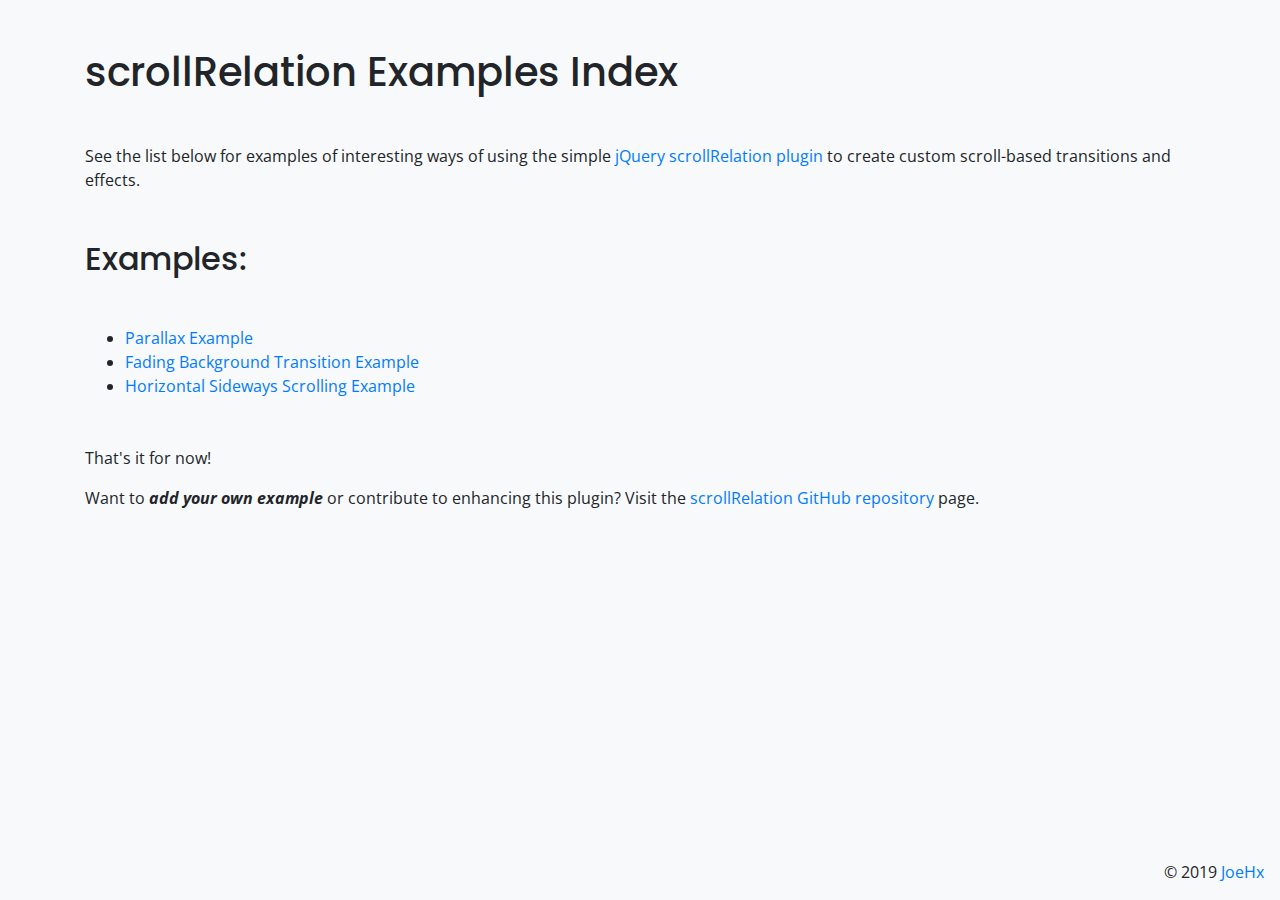
<file: index.html>
<!doctype html>
<html>
<head>
	<!-- meta -->
	<title>Examples Index | jQuery scrollRelation</title>
	<meta charset="utf-8" />
	<meta name="viewport" content="width=device-width, initial-scale=1, shrink-to-fit=no" />
	<meta name="keywords" content="jquery scrollRelation, scrollRelation example, scrollRelation demo" />
	<meta name="description" content="scrollRelation is a jQuery plugin for determining element visibility percentage and/or viewport position from a page's scroll position." />
	<!-- styling -->
	<link rel="stylesheet" href="https://stackpath.bootstrapcdn.com/bootstrap/4.3.1/css/bootstrap.min.css" integrity="sha384-ggOyR0iXCbMQv3Xipma34MD+dH/1fQ784/j6cY/iJTQUOhcWr7x9JvoRxT2MZw1T" crossorigin="anonymous">
	<style>
		@import url('https://fonts.googleapis.com/css?family=Open+Sans|Poppins:700');
		body {
			font-family: 'Open Sans', sans-serif;
		}
		h1, h2, h3 {
			font-family: 'Poppins', sans-serif;
		}
	</style>
	<!-- scripts -->
</head>
<body class="d-flex flex-column min-vh-100 bg-light">
<div class="container">
	<h1 class="py-4 my-4">scrollRelation Examples Index</h1>
	<p>See the list below for examples of interesting ways of using the simple
		<a href="https://github.com/joe-hx/jquery-scrollRelation">jQuery scrollRelation plugin</a>
		to create custom scroll-based transitions and effects.</p>
	<h2 class="py-4 my-4">Examples:</h2>
	<ul class="pb-4 mb-4">
		<li><a href="parallax/">Parallax Example</a></li>
		<li><a href="fade/">Fading Background Transition Example</a></li>
		<li><a href="horizontal-scroll/">Horizontal Sideways Scrolling Example</a></li>
	</ul>
	<p>That's it for now!</p>
	<p>Want to <b><i>add your own example</i></b> or contribute to enhancing this plugin?
		Visit the <a href="https://github.com/joe-hx/jquery-scrollRelation">scrollRelation GitHub repository</a> page.
	</p>
</div>
<footer class="mt-auto p-3 text-right">
	&copy; 2019 <a href="https://github.com/joe-hx">JoeHx</a>
</footer>
</body>
</html>
</file>
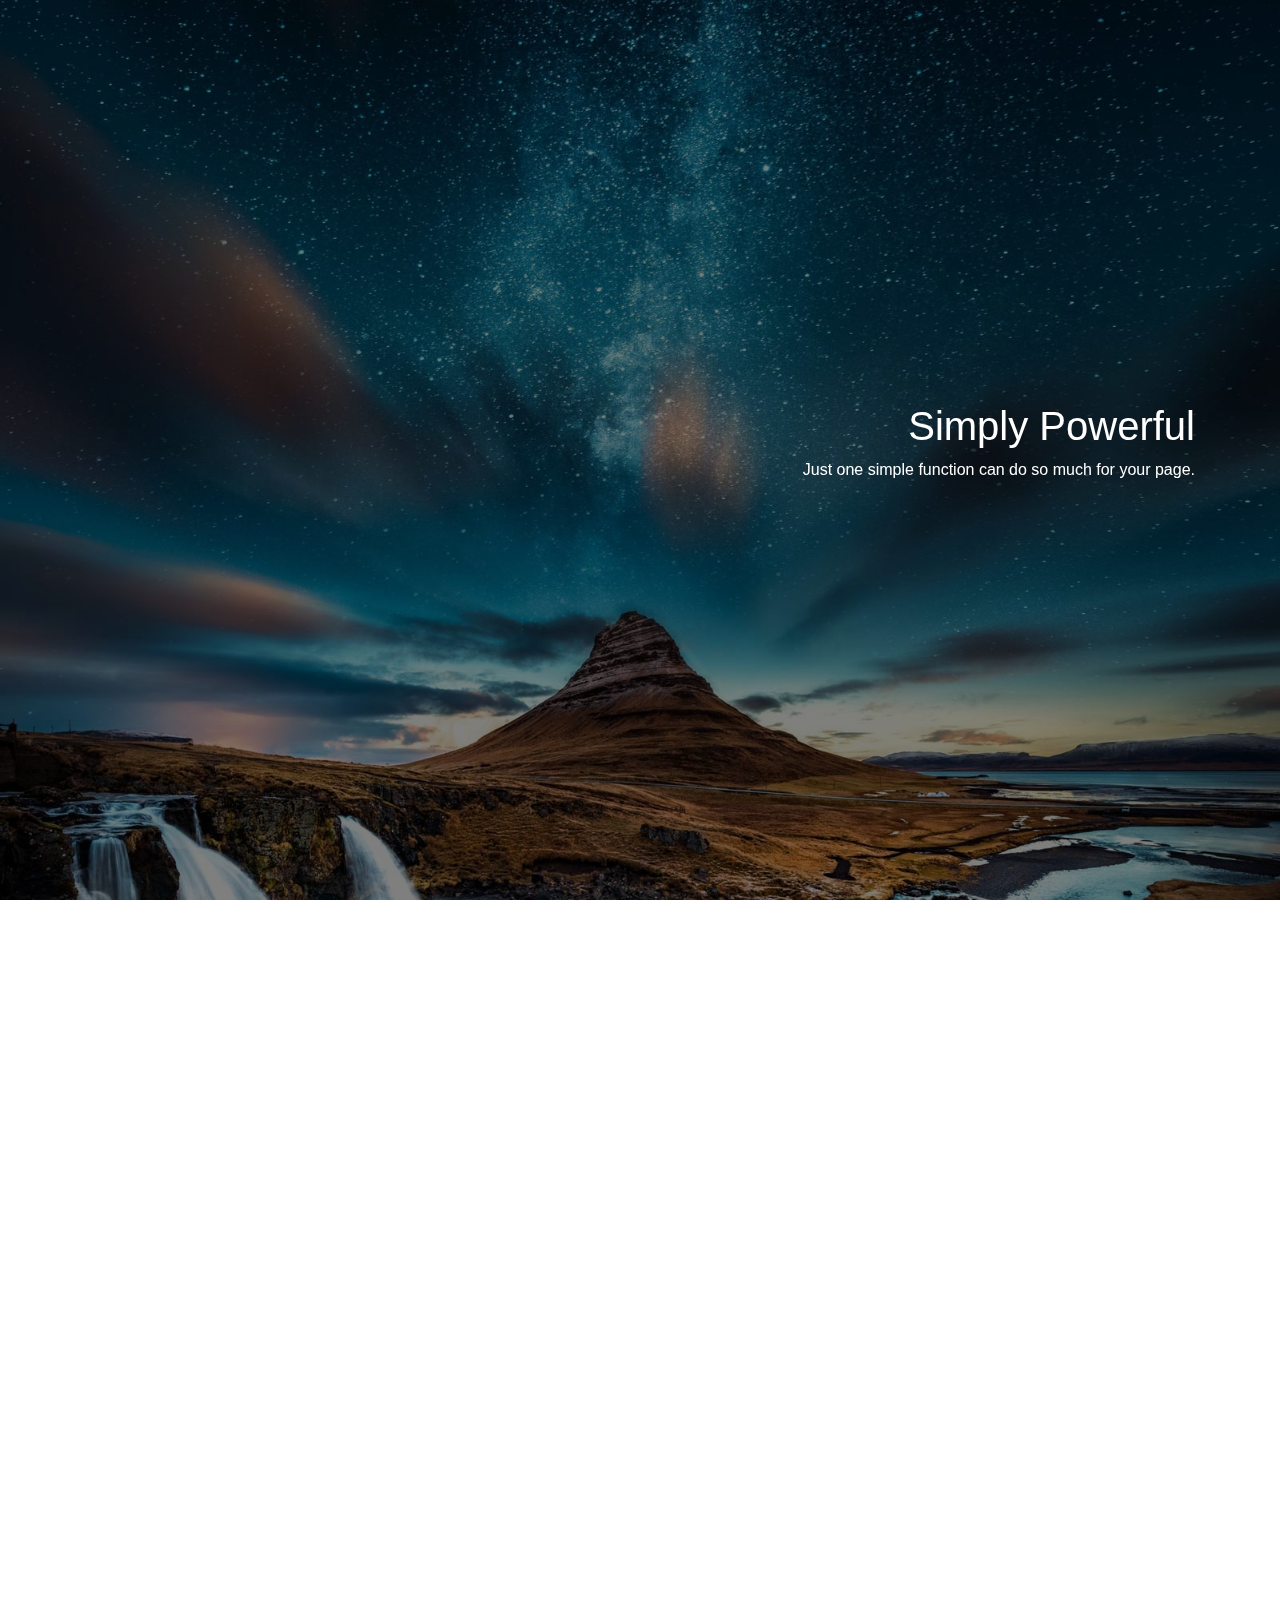
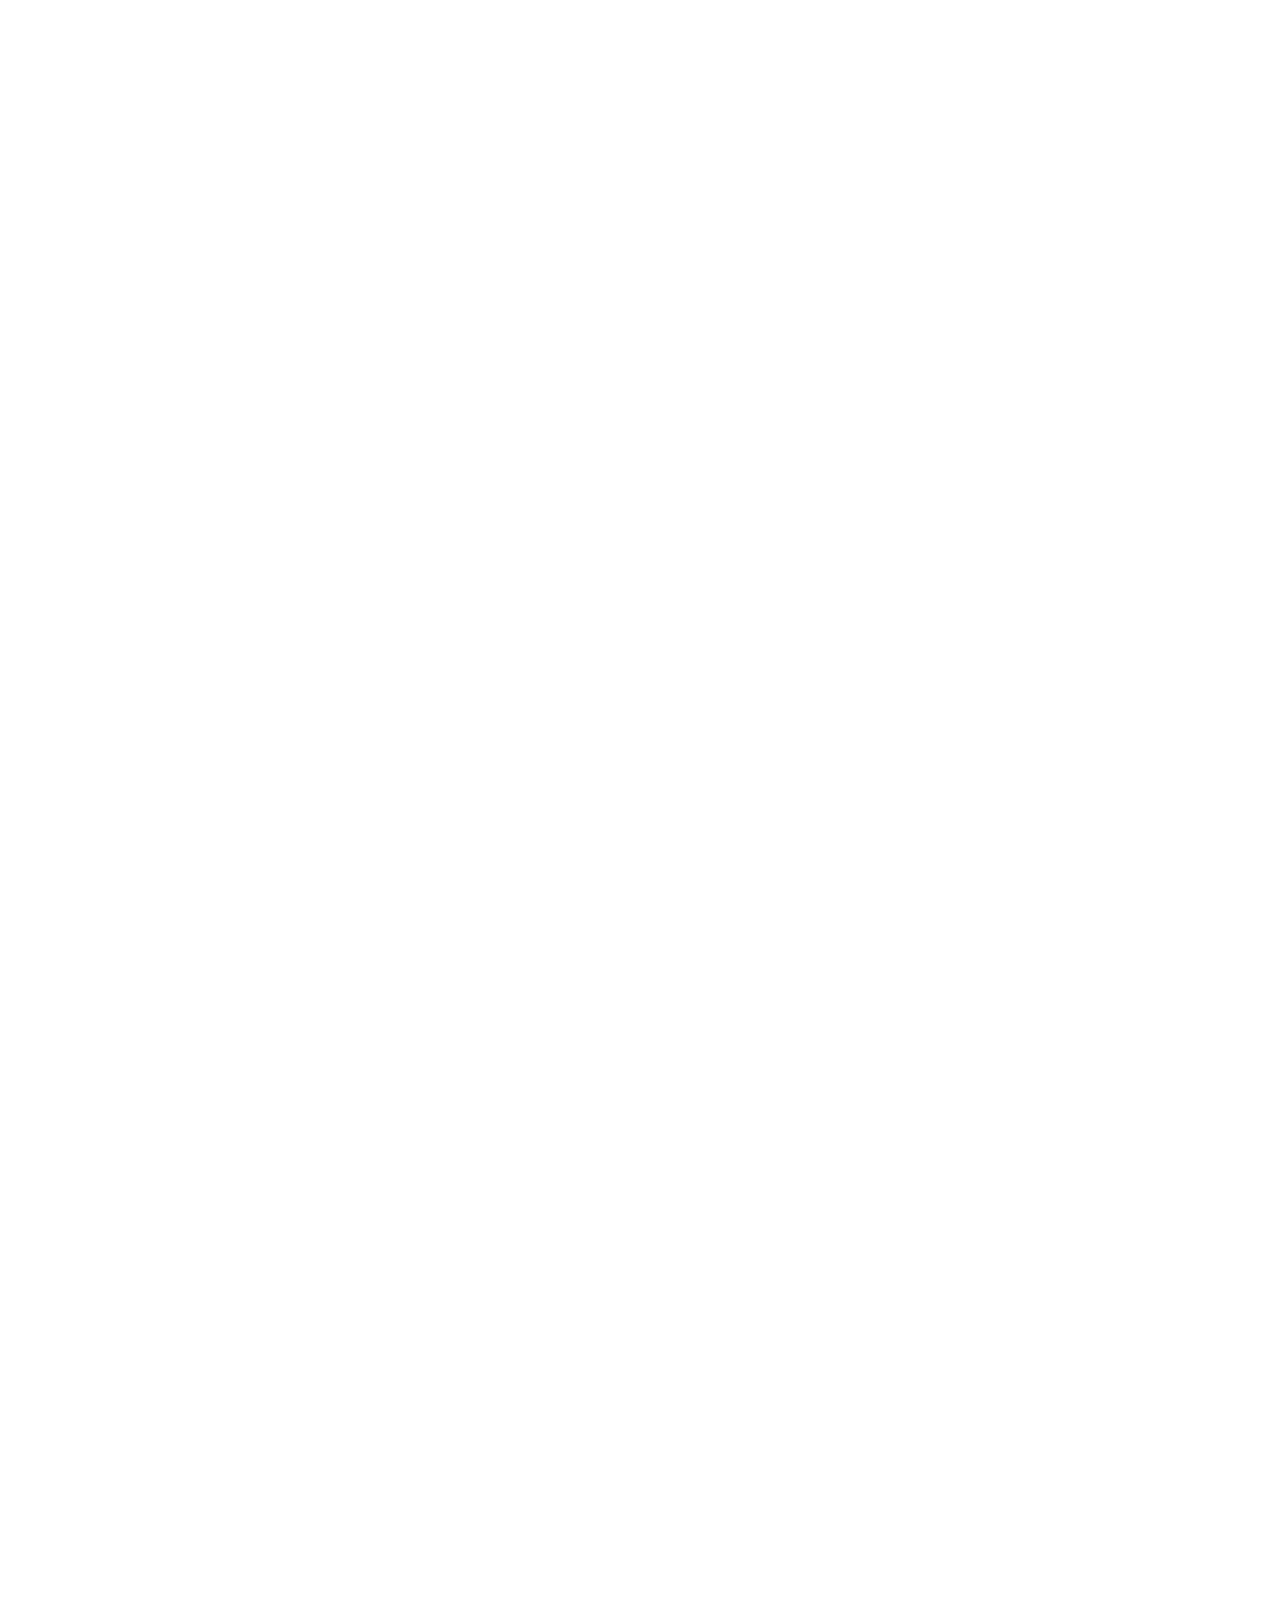
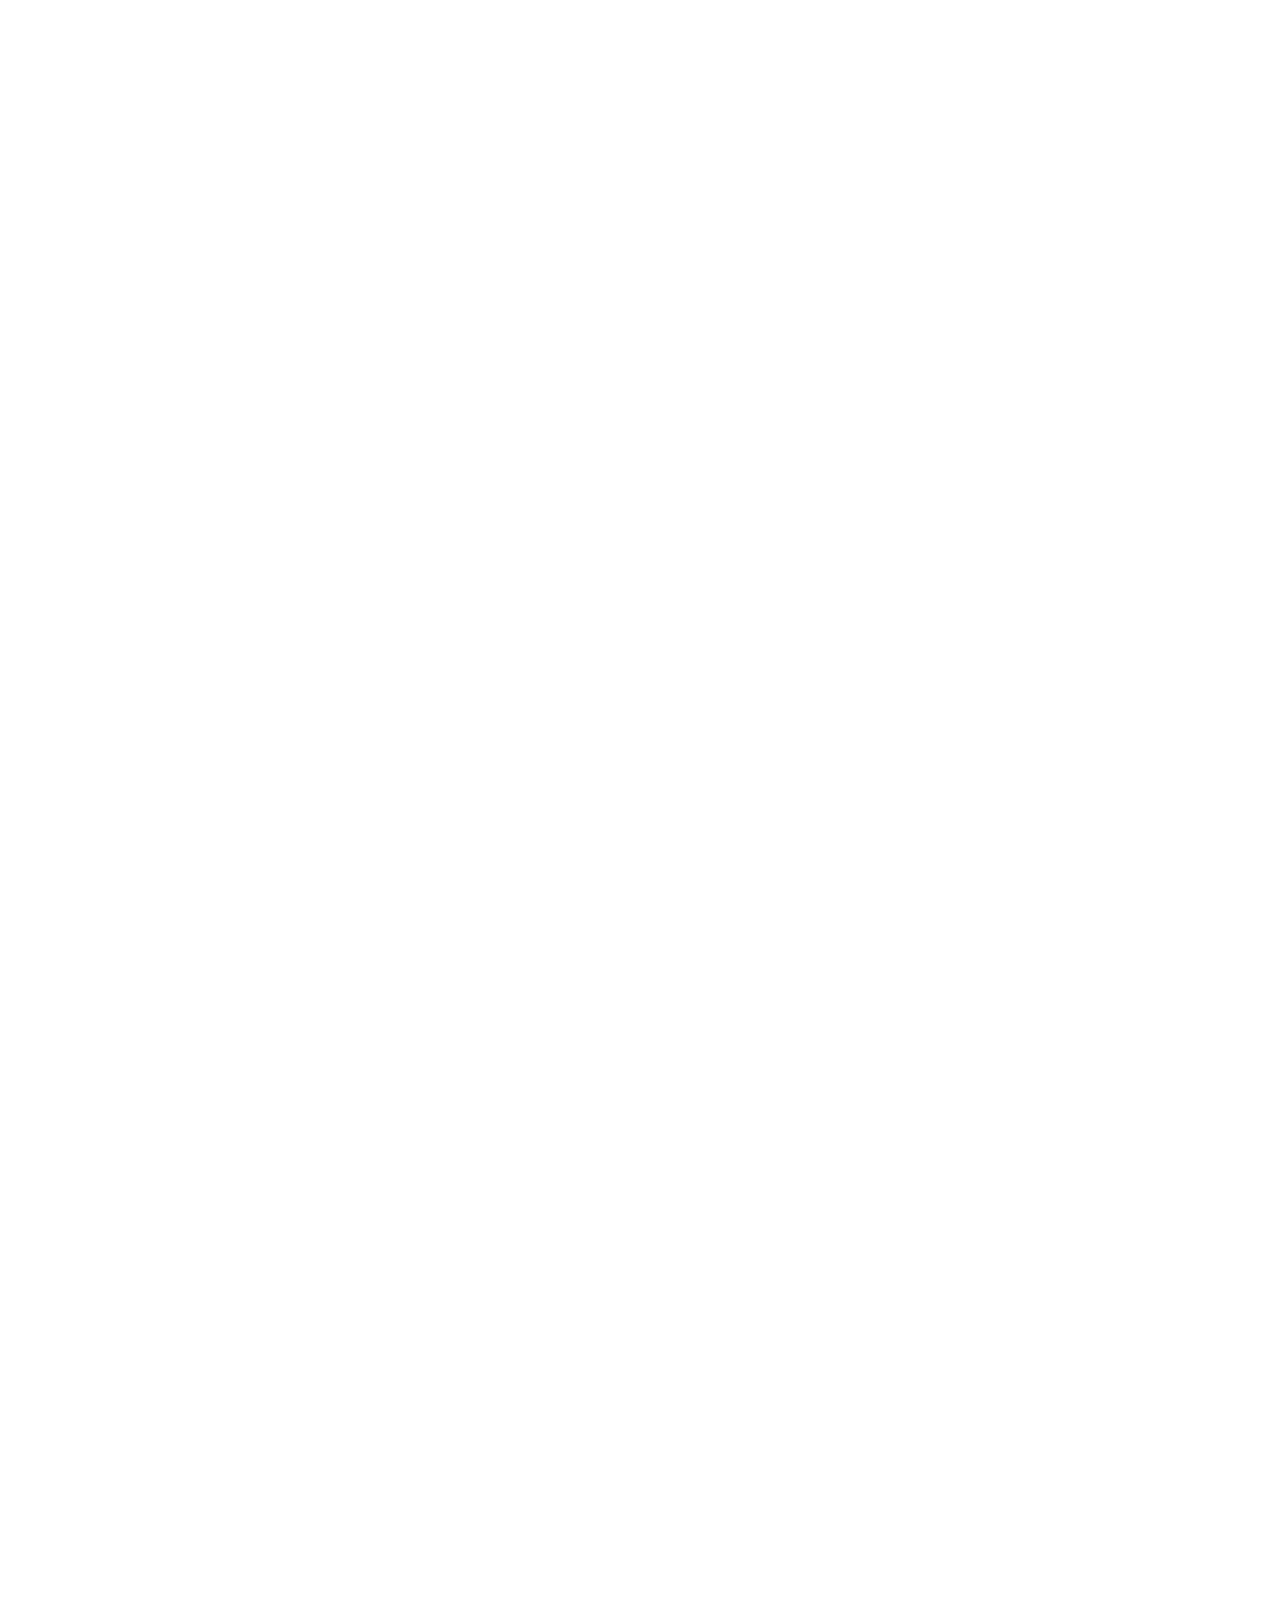
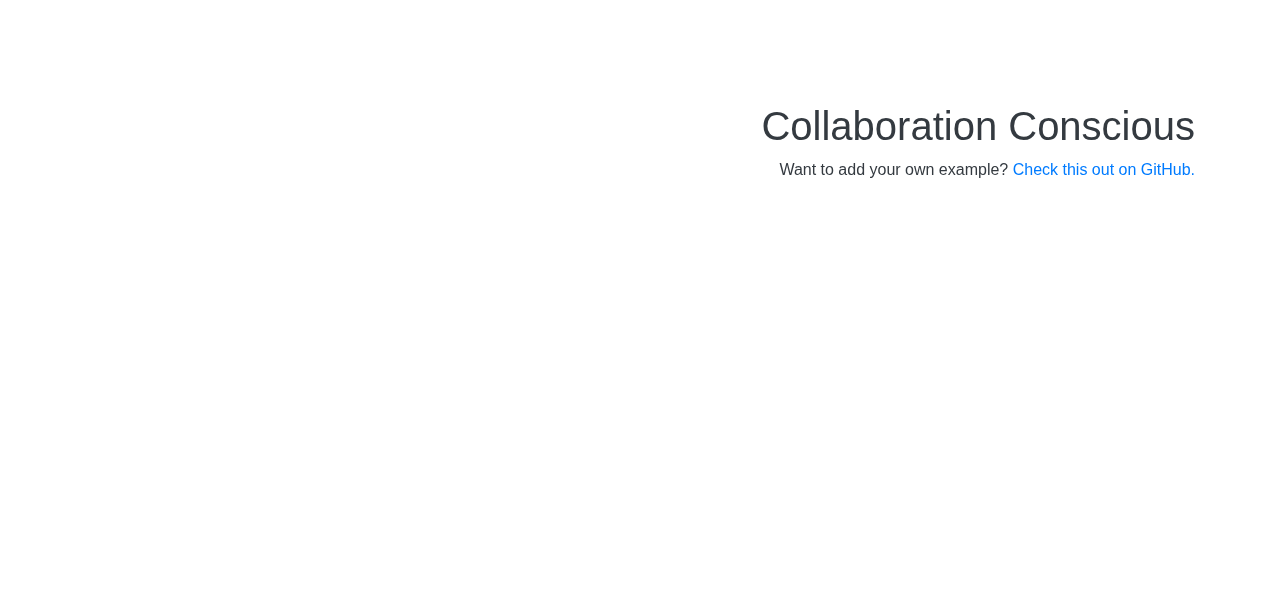
<file: fade/index.html>
<!doctype html>
<html>
<head>
	<!-- scripts -->
	<script src="https://code.jquery.com/jquery-3.3.1.min.js" integrity="sha256-FgpCb/KJQlLNfOu91ta32o/NMZxltwRo8QtmkMRdAu8=" crossorigin="anonymous"></script>
	<script src="../assets/jquery.scrollRelation.min.js?v=2.0.2"></script>
	<script>
		function myScroll(){
			requestAnimationFrame(function(){
				//fade 1
				$('.bg1').css({opacity:$('.trigger1').scrollRelation()});

				//fade 2
				$('.bg2').css({opacity:$('.trigger2').scrollRelation()});

				//fade 3
				$('.bg3').css({opacity:$('.trigger3').scrollRelation()});

				//fade 4
				var screl = $('.trigger4').scrollRelation();
				$('.bg4').css({opacity:screl});

				//scroll when we reach the end
				if(screl > 0) screl = 0;
				$('.bg5').css({top:screl * $(window).outerHeight()});
			});
		}
		//events
		$(window).on('scroll', myScroll).on('resize', myScroll);
		$(myScroll);
	</script>
	<!-- styling -->
	<style>
		div.bg {
			position: fixed;
			top: 0;
			left: 0;
			width: 100%;
			height: 100vh;
			background-position: center center;
			background-size: cover;
			background-repeat: no-repeat;
			z-index: -1;
			will-change: opacity, top;
		}

		div.bg::before {
			content: "";
			background-color: rgba(0, 0, 0, 0.5);
			position: absolute;
			width: 100%;
			height: 100%;
			top: 0;
			left: 0;
		}
	</style>
	<link rel="stylesheet" href="https://stackpath.bootstrapcdn.com/bootstrap/4.3.1/css/bootstrap.min.css" integrity="sha384-ggOyR0iXCbMQv3Xipma34MD+dH/1fQ784/j6cY/iJTQUOhcWr7x9JvoRxT2MZw1T" crossorigin="anonymous">
	<!-- meta -->
	<title>Fade Example | jQuery scrollRelation</title>
	<meta charset="utf-8" />
	<meta name="viewport" content="width=device-width, initial-scale=1, shrink-to-fit=no" />
	<meta name="keywords" content="scrollRelation fade, fading background example, multiple fading backgrounds, background tweening, scroll tween" />
	<meta name="description" content="Create custom transition effects and more with the simple jQuery scrollRelation plugin." />
</head>
<body>
<div class="bg bg5" style="background-image:url('../assets/abstract-art-bright-2110951.jpg');"></div>
<div class="bg bg4" style="background-image:url('../assets/cascade-clouds-cool-wallpaper-210186.jpg');"></div>
<div class="bg bg3" style="background-image:url('../assets/beautiful-blur-bright-326055.jpg');"></div>
<div class="bg bg2" style="background-image:url('../assets/clouds-colors-cropland-1558732.jpg');"></div>
<div class="bg bg1" style="background-image:url('../assets/cosmos-dark-evening-934964.jpg');"></div>

<div class="container d-flex flex-column text-white">

	<section class="min-vh-100 justify-content-center text-right d-flex flex-column">
		<h1>Simply Powerful</h1>
		<p>Just one simple function can do so much for your page.</p>
	</section>

	<section class="trigger1 min-vh-100 justify-content-center text-right d-flex flex-column">
		<h1>Explore Possibility</h1>
		<p>Experiment with multiplying CSS properties.</p>
	</section>

	<section class="trigger2 min-vh-100 justify-content-center text-right d-flex flex-column">
		<h1>Create Inspiration</h1>
		<p>What inspires you will inspire others to try new things.</p>
	</section>

	<section class="trigger3 min-vh-100 justify-content-center text-right d-flex flex-column">
		<h1>Functional Freedom</h1>
		<p>Innovation in a simple package means nothing gets in your way.</p>
	</section>

	<section class="trigger4 min-vh-100 justify-content-center text-right d-flex flex-column">
		<h1>Uniquely You</h1>
		<p>Discover what you're capable of and stand out with custom effects.</p>
	</section>

	<section class="min-vh-100 justify-content-center text-right d-flex flex-column text-dark">
		<h1>Collaboration Conscious</h1>
		<p>Want to add your own example? <a href="https://github.com/joe-hx/jquery-scrollRelation">Check this out on GitHub.</a></p>
	</section>

</div>
</body>
</html>
</file>
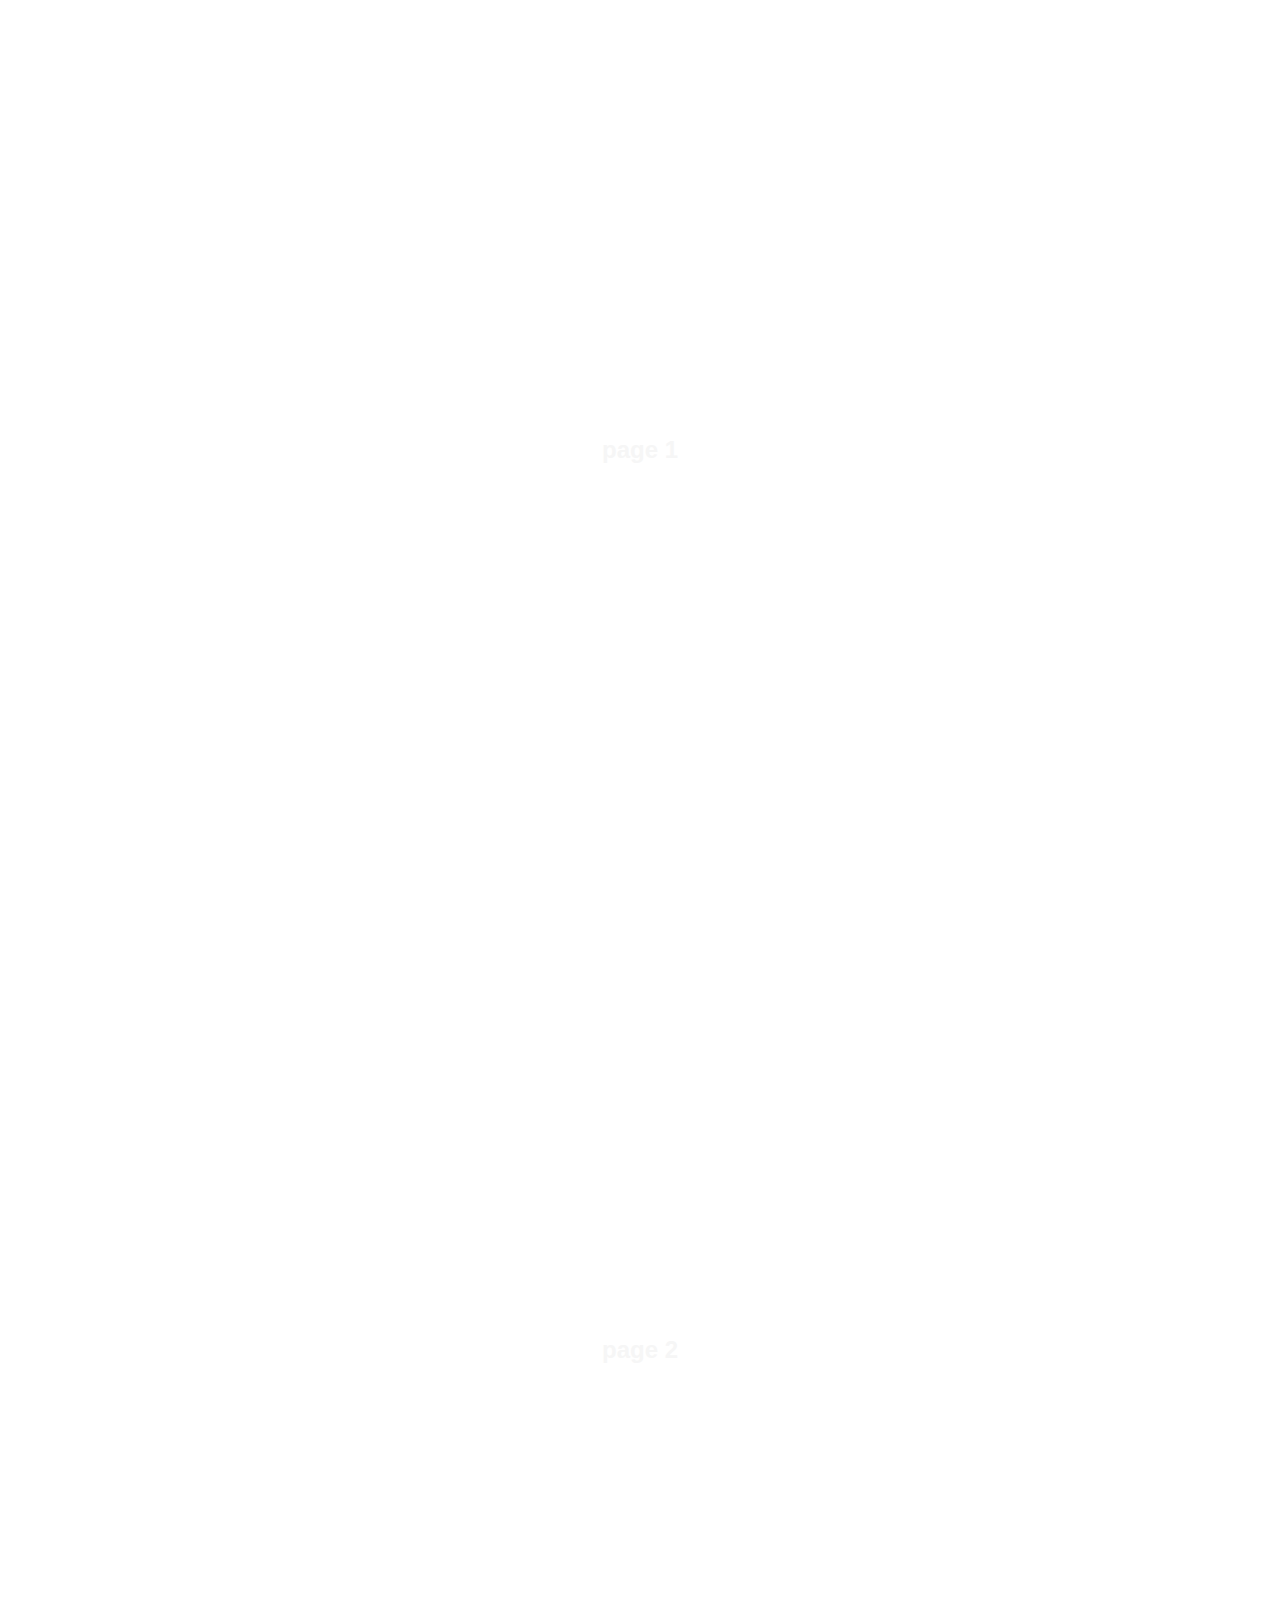
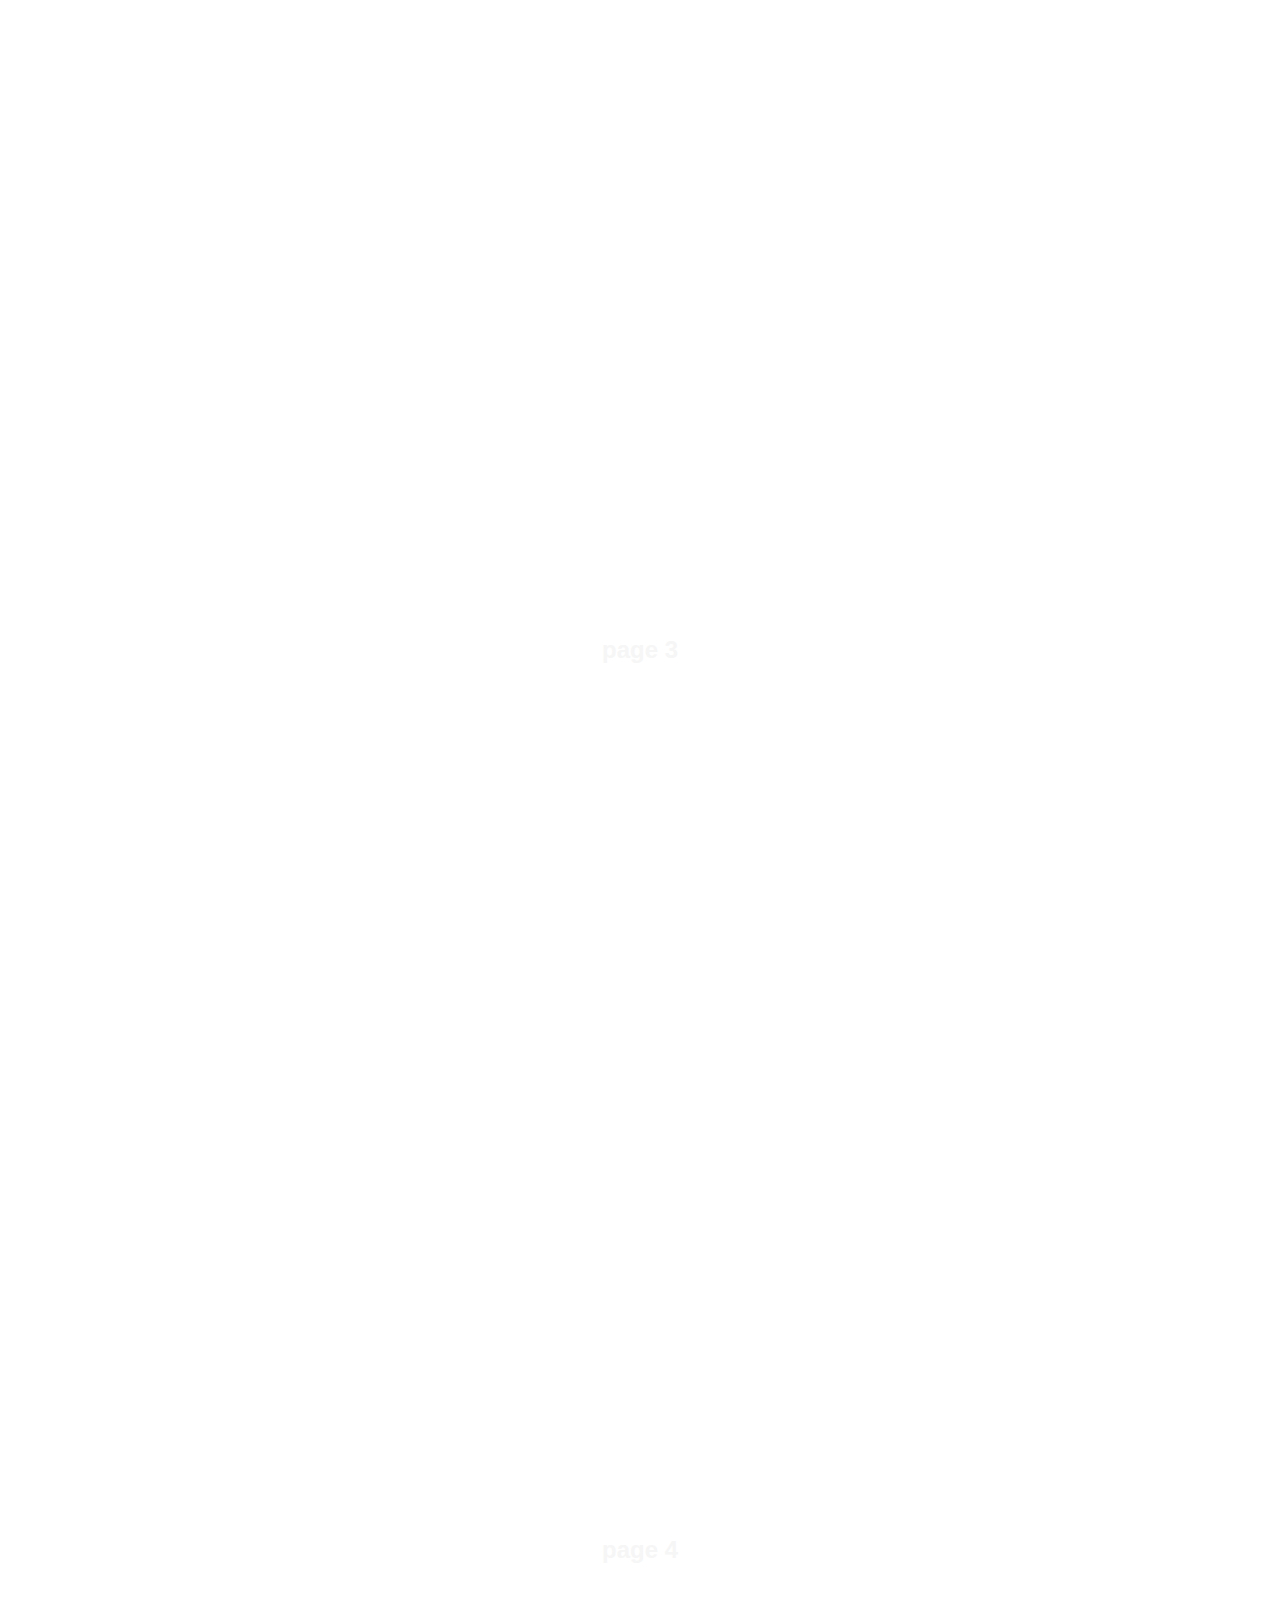
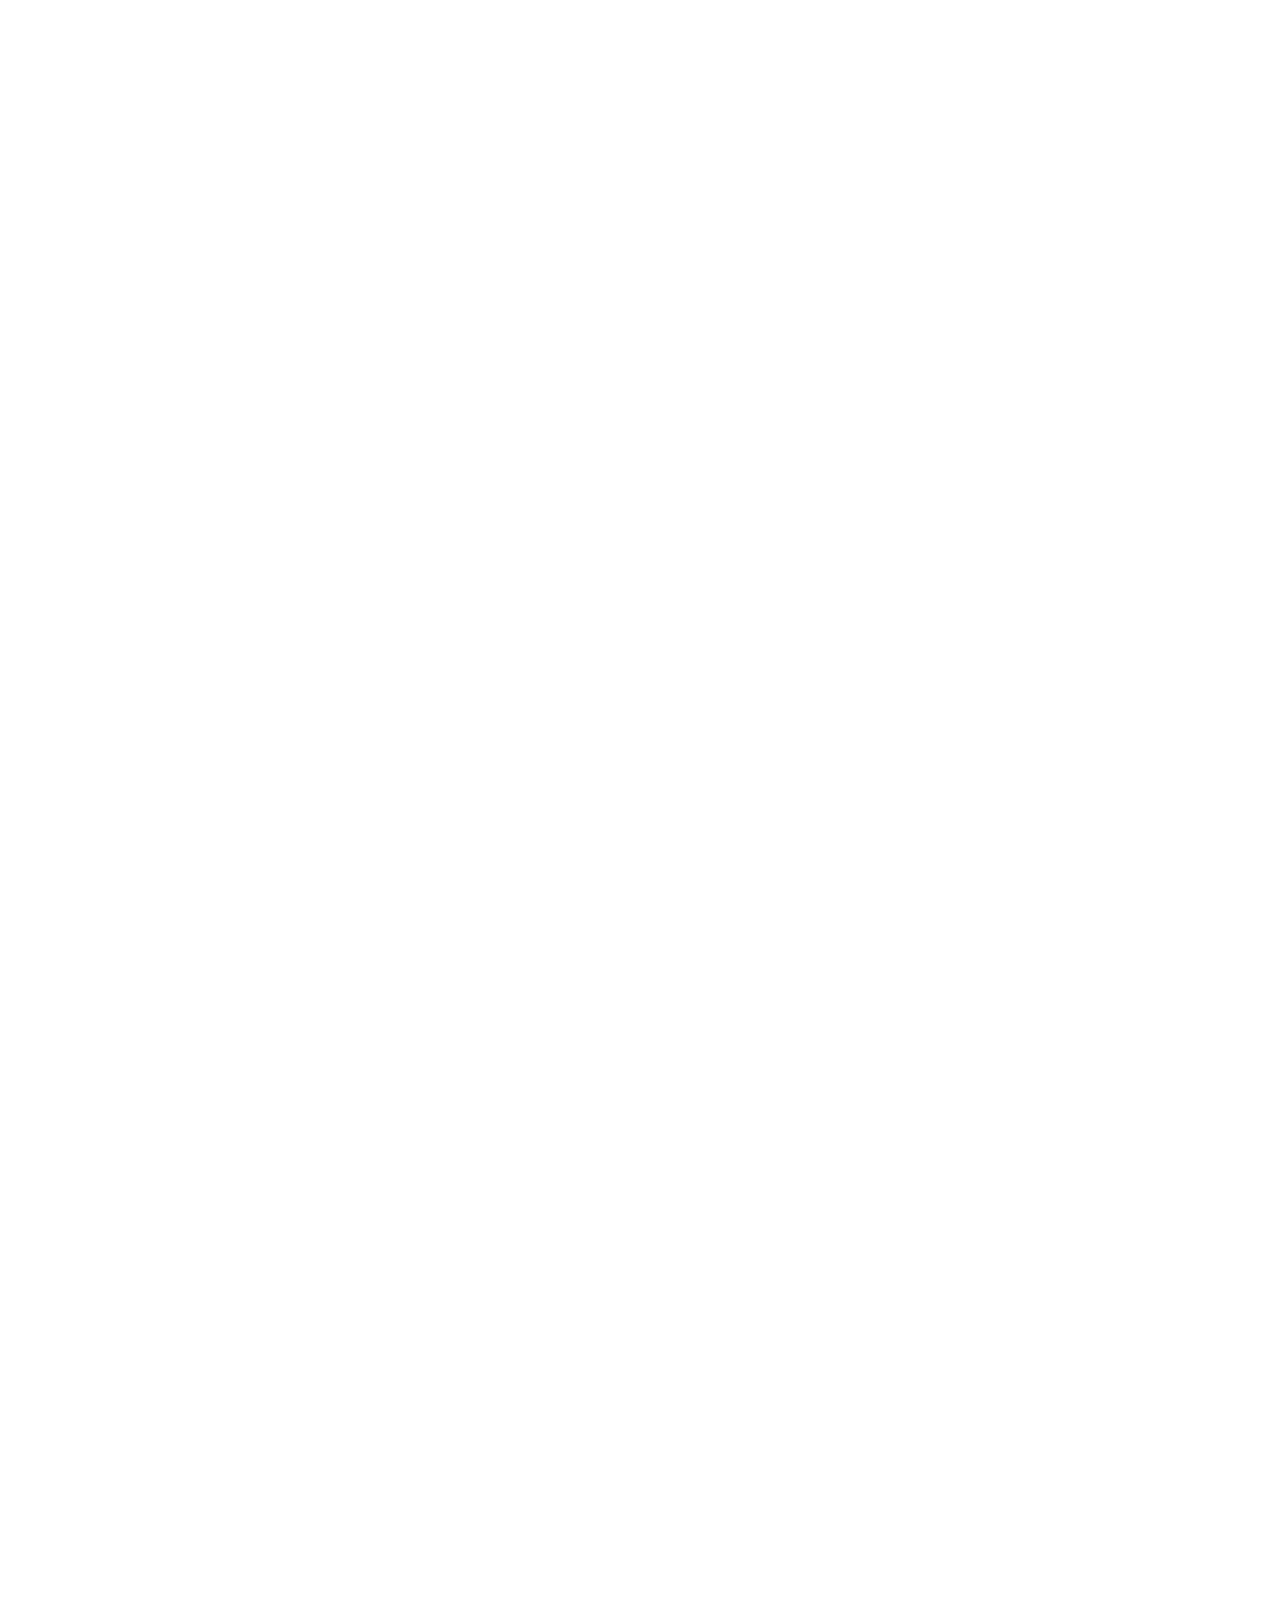
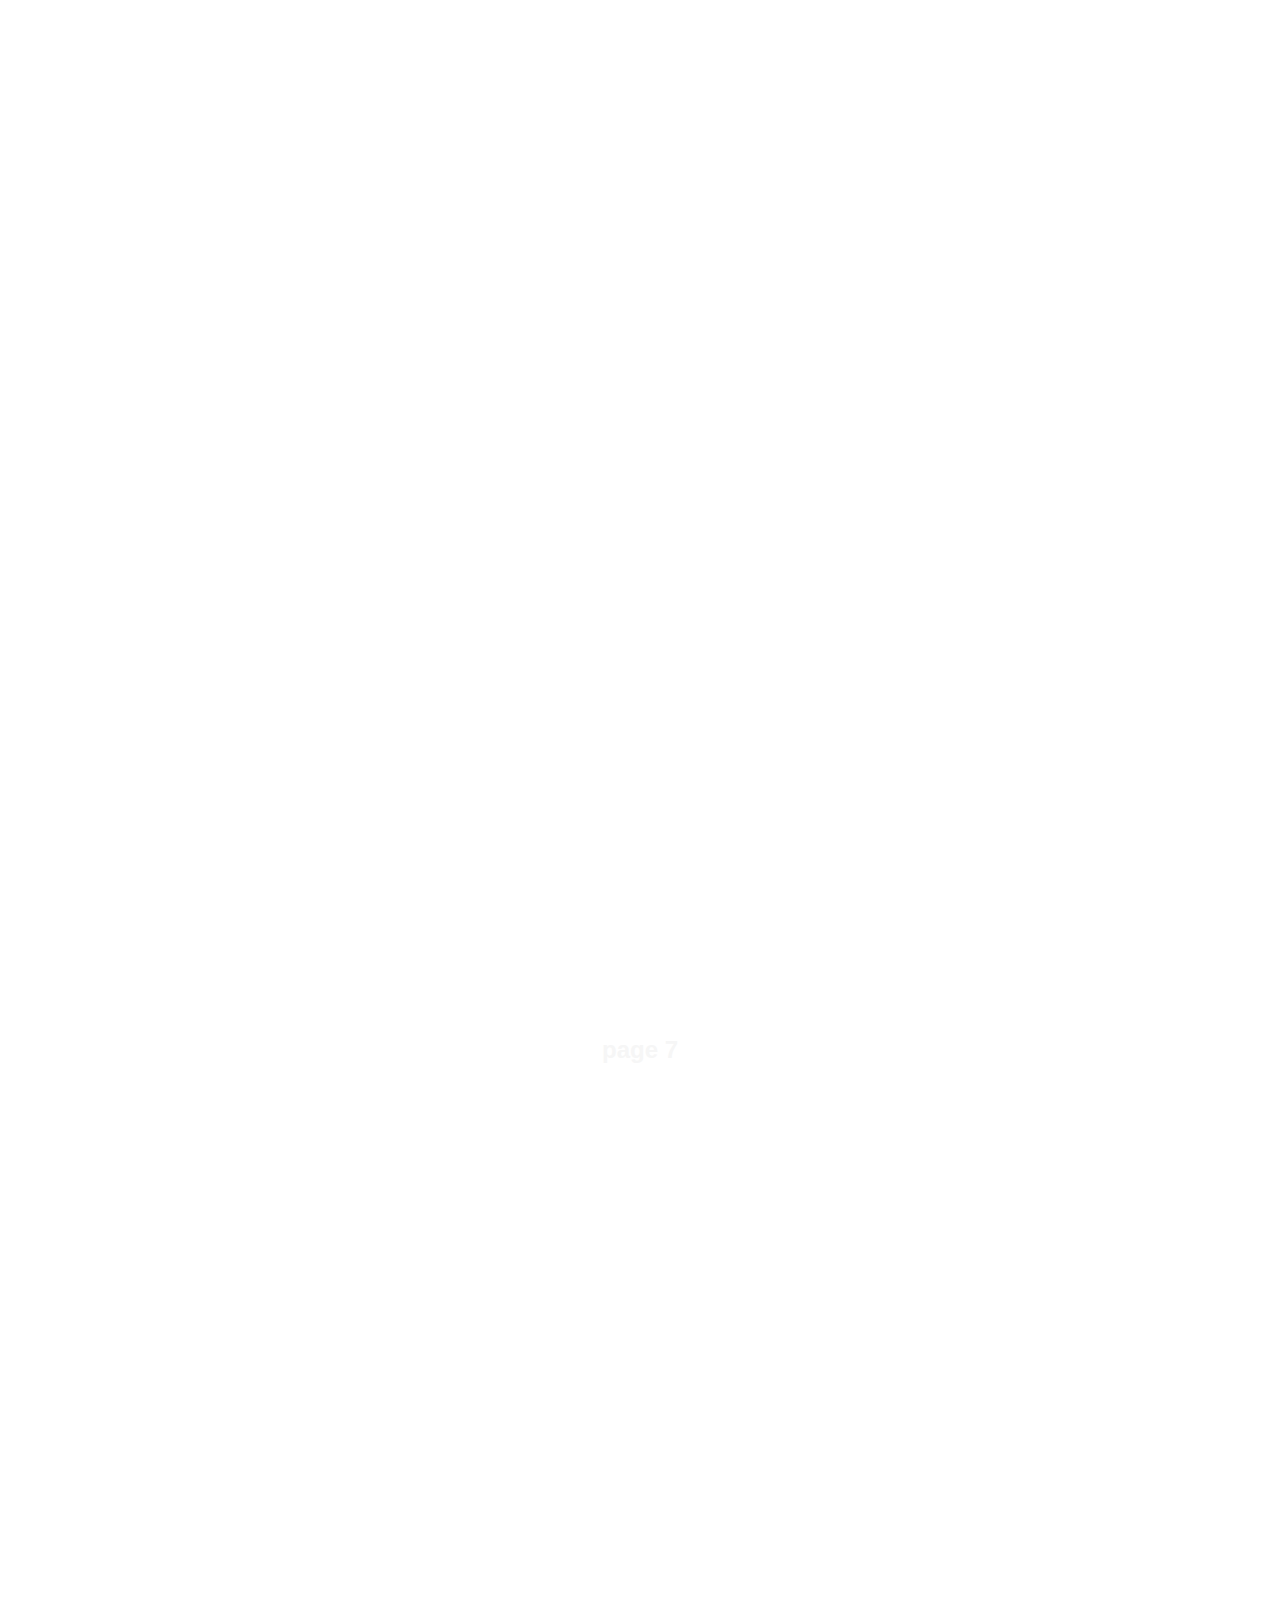
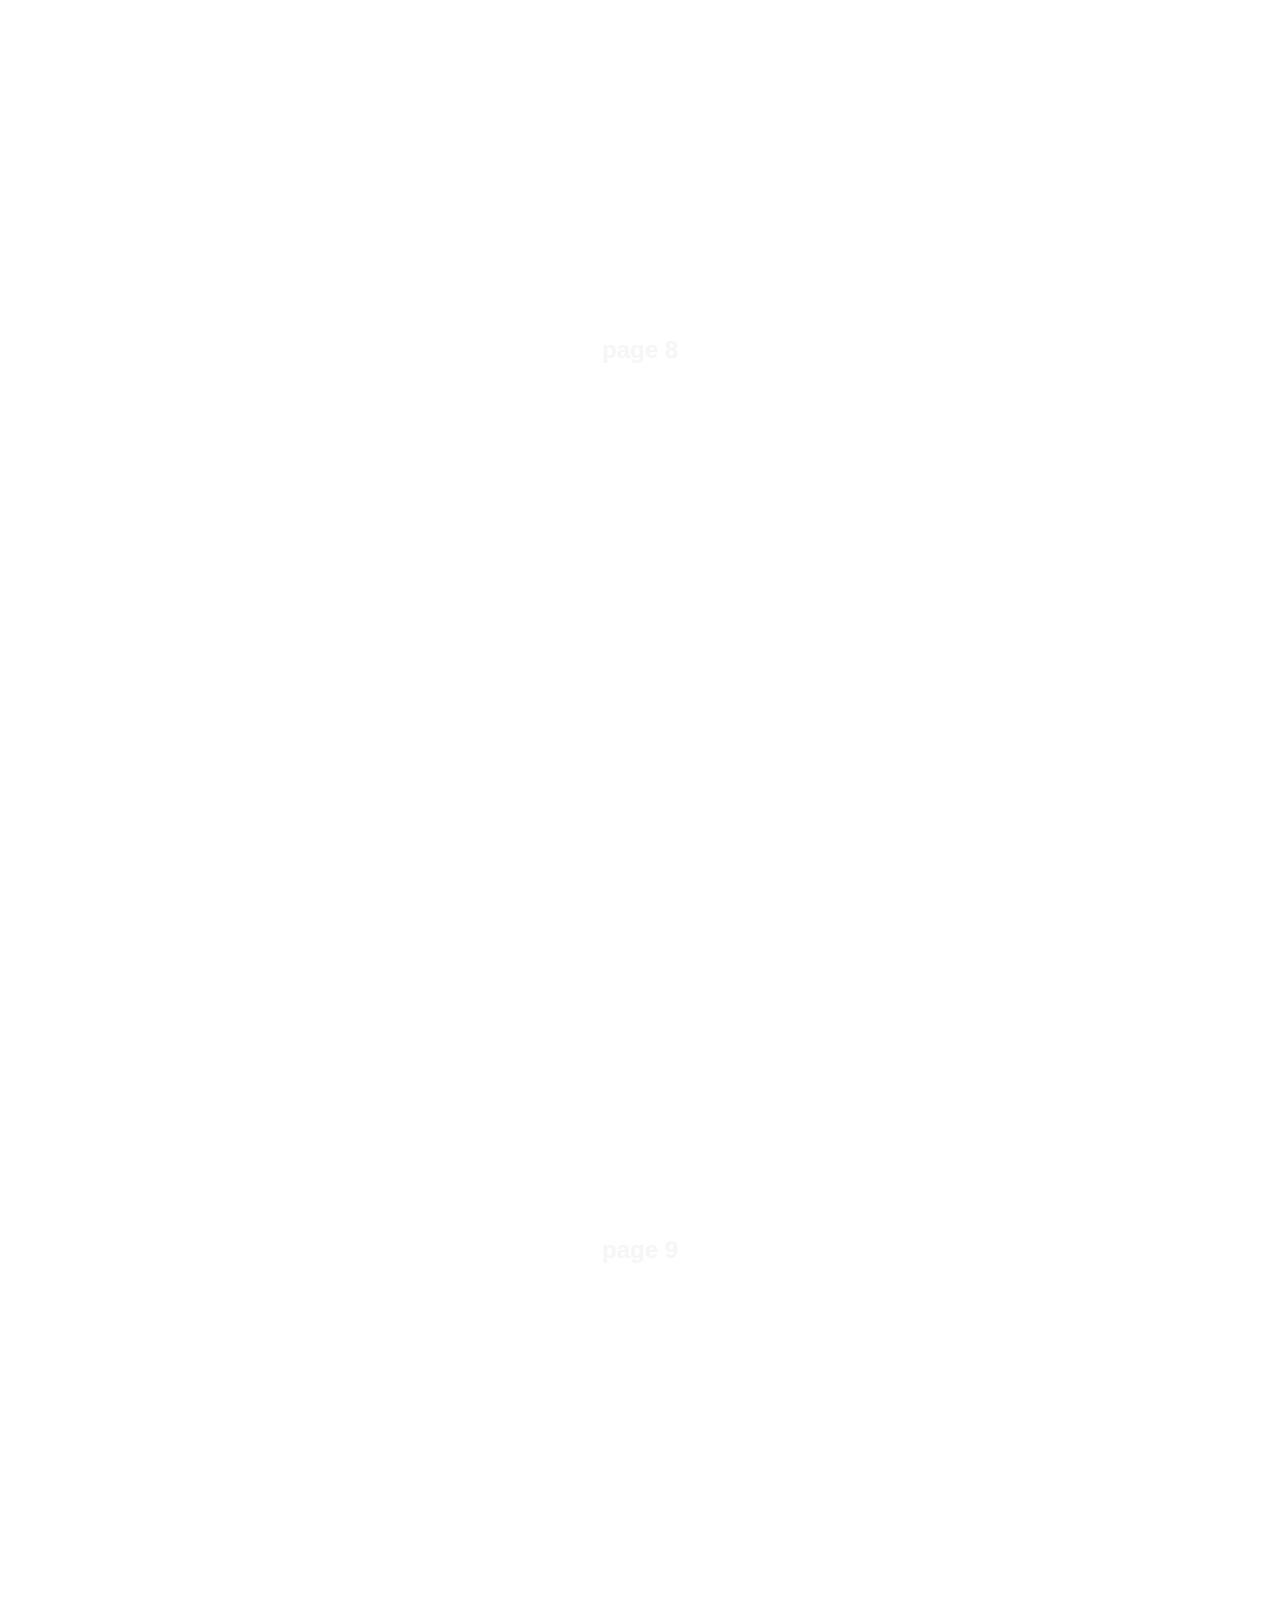
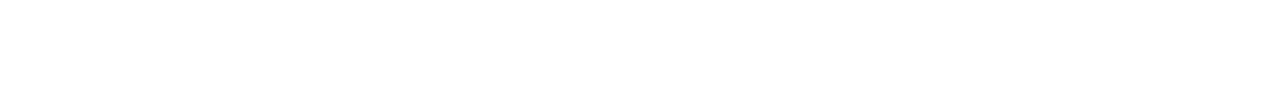
<file: horizontal-scroll/index.html>
<!DOCTYPE html>
<html>
<head>
	<script src="https://code.jquery.com/jquery-3.4.1.min.js" integrity="sha256-CSXorXvZcTkaix6Yvo6HppcZGetbYMGWSFlBw8HfCJo=" crossorigin="anonymous"></script>
	<script src="../assets/jquery.scrollRelation.min.js?v=2.1.0"></script>
	<script>
		function myScroll(){
			var screl = $('.horizontal').scrollRelation('contain');
			var $scrollwrapper = $('.scrollwrapper');

			//fixed when covering view
			$scrollwrapper.toggleClass('fixed', screl < 1 && screl > -1);

			//scroll horizontally
			var maxMove = $scrollwrapper.width() - $(window).width();
			var halfMax = maxMove / 2
			$scrollwrapper.css({left:(screl * halfMax) - halfMax});

			//lock to bottom to scroll up
			$scrollwrapper.toggleClass('bottom', screl <= -1);
		}
		$(window).on('scroll', myScroll);
		//onload function:
		$(function(){
			//color the pages randomly
			$('.full').each(function(){
				$(this).css('backgroundColor', '#' + randomColor());
			})
			//initialize the first scroll function
			myScroll();
		});
		var hue = 0;
		function randomColor(){
			var h, s = 0.6, v = 0.75, r, g, b, i, f, p, q, t;
			do {
				h = Math.random();
			} while(Math.abs(hue - h) < 0.09);
			hue = h;
			i = Math.floor(h * 6);
			f = h * 6 - i;
			p = v * (1 - s);
			q = v * (1 - f * s);
			t = v * (1 - (1 - f) * s);
			switch(i % 6){
				case 0:r = v, g = t, b = p;break;
				case 1:r = q, g = v, b = p;break;
				case 2:r = p, g = v, b = t;break;
				case 3:r = p, g = q, b = v;break;
				case 4:r = t, g = p, b = v;break;
				case 5:r = v, g = p, b = q;break;
			}
			r = Math.round(r * 255).toString(16);
			g = Math.round(g * 255).toString(16);
			b = Math.round(b * 255).toString(16);
			if(r.length==1) r = '0' + r;
			if(g.length==1) g = '0' + g;
			if(b.length==1) b = '0' + b;
			return r + g + b;
		}
	</script>
	<style>
		* {
			margin:0;
			padding:0;
		}
		.full {
			width: 100%;
			height: 100vh;
			display: flex;
			flex-direction: column;
			align-items: center;
			justify-content: center;
			font-family: Arial, sans-serif;
			color:#f6f6f6;
		}
		.horizontal {
			position:relative;
			width: 100%;
			height: 200vw;/* height affects horizontal scroll speed */
			min-height: 300vh;
			overflow: hidden;
		}
		.scrollwrapper {
			position: absolute;
			left:0;
			display:flex;
		}
		.scrollwrapper .full {
			min-width: 100vw;
		}
		.scrollwrapper.fixed {
			position: fixed;
			top: 0;
		}
		.scrollwrapper.bottom {
			bottom: 0;
		}
	</style>
	<title>Horizontal Scroll Example | jQuery scrollRelation</title>
</head>
<body>
	<div class="full">
		<h2>page 1</h2>
	</div>
	<div class="full">
		<h2>page 2</h2>
	</div>
	<div class="full">
		<h2>page 3</h2>
	</div>
	<div class="horizontal">
		<div class="scrollwrapper">
			<div class="full">
				<h2>page 4</h2>
			</div>
			<div class="full">
				<h2>page 5</h2>
			</div>
			<div class="full">
				<h2>page 6</h2>
			</div>
		</div>
	</div>
	<div class="full">
		<h2>page 7</h2>
	</div>
	<div class="full">
		<h2>page 8</h2>
	</div>
	<div class="full">
		<h2>page 9</h2>
	</div>
</body>
</html>
<!-- todo seo & explanatory meta & content, finish tests -->
</file>
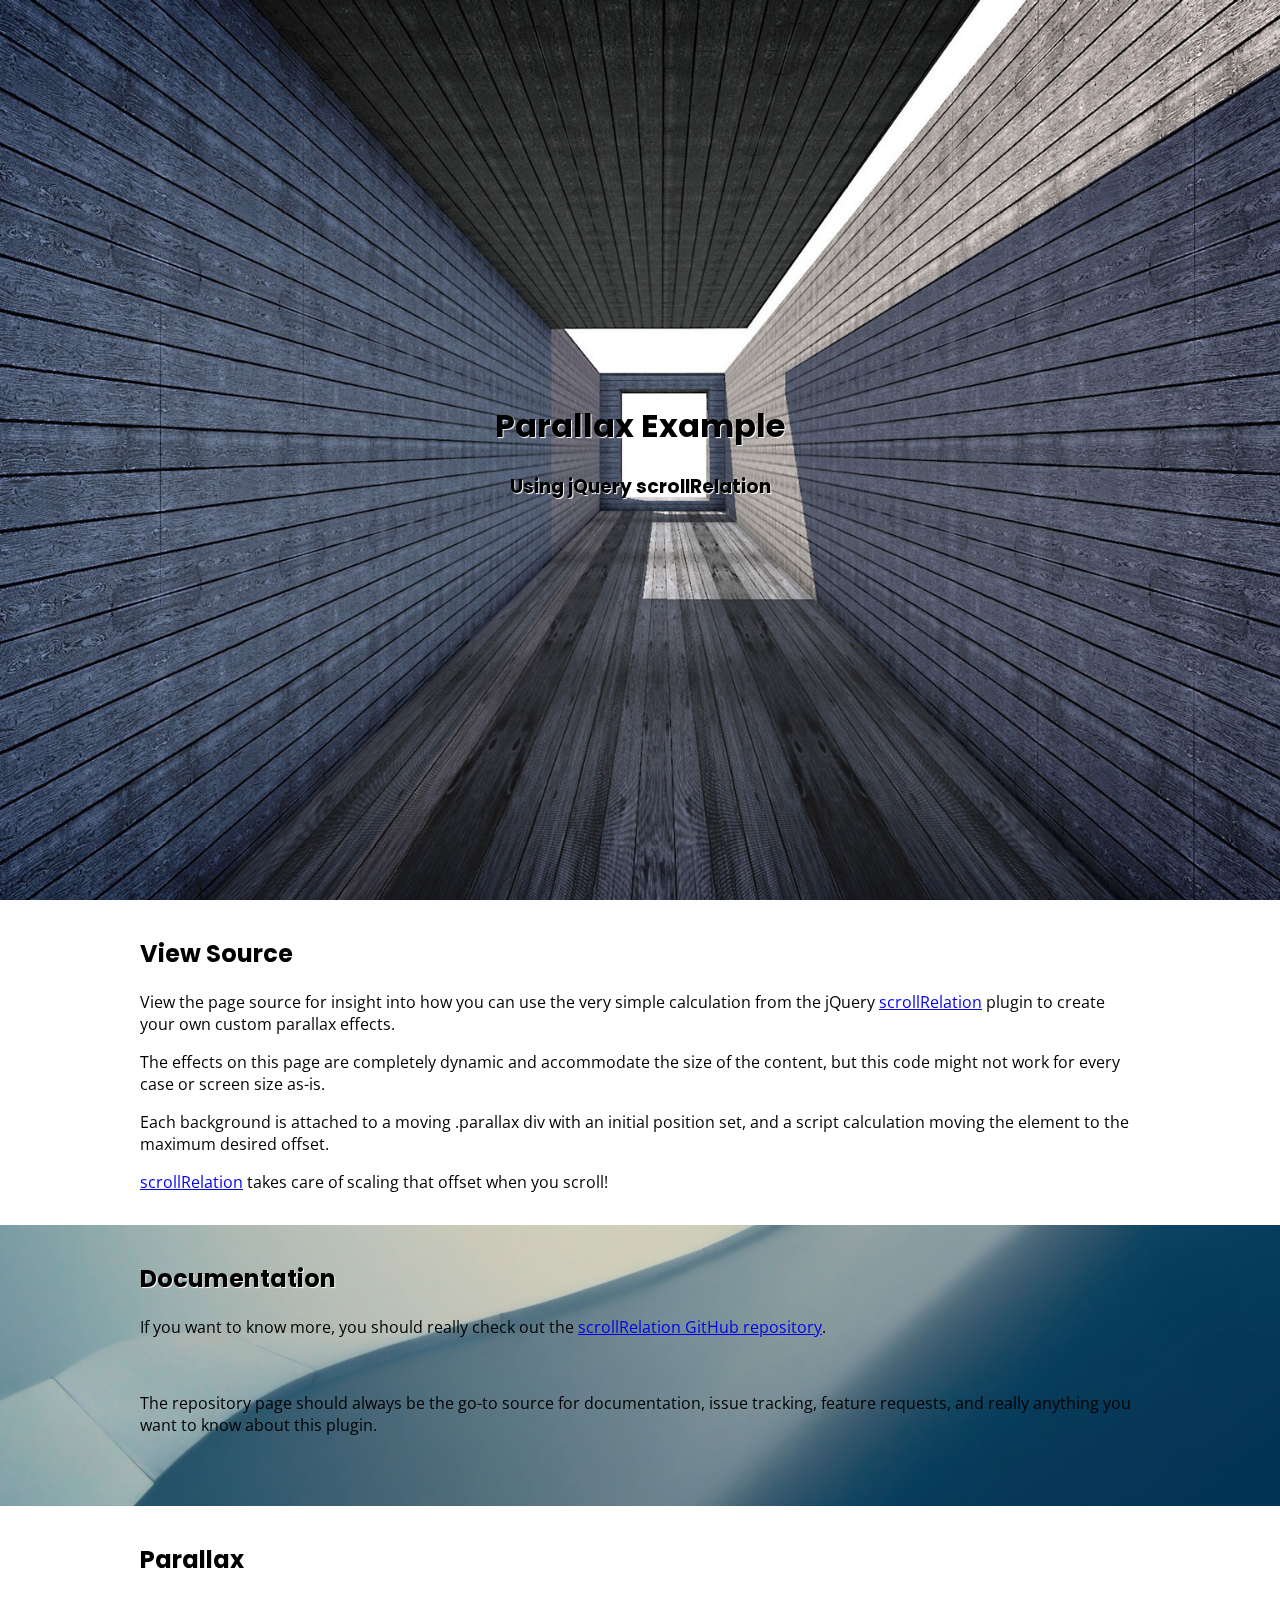
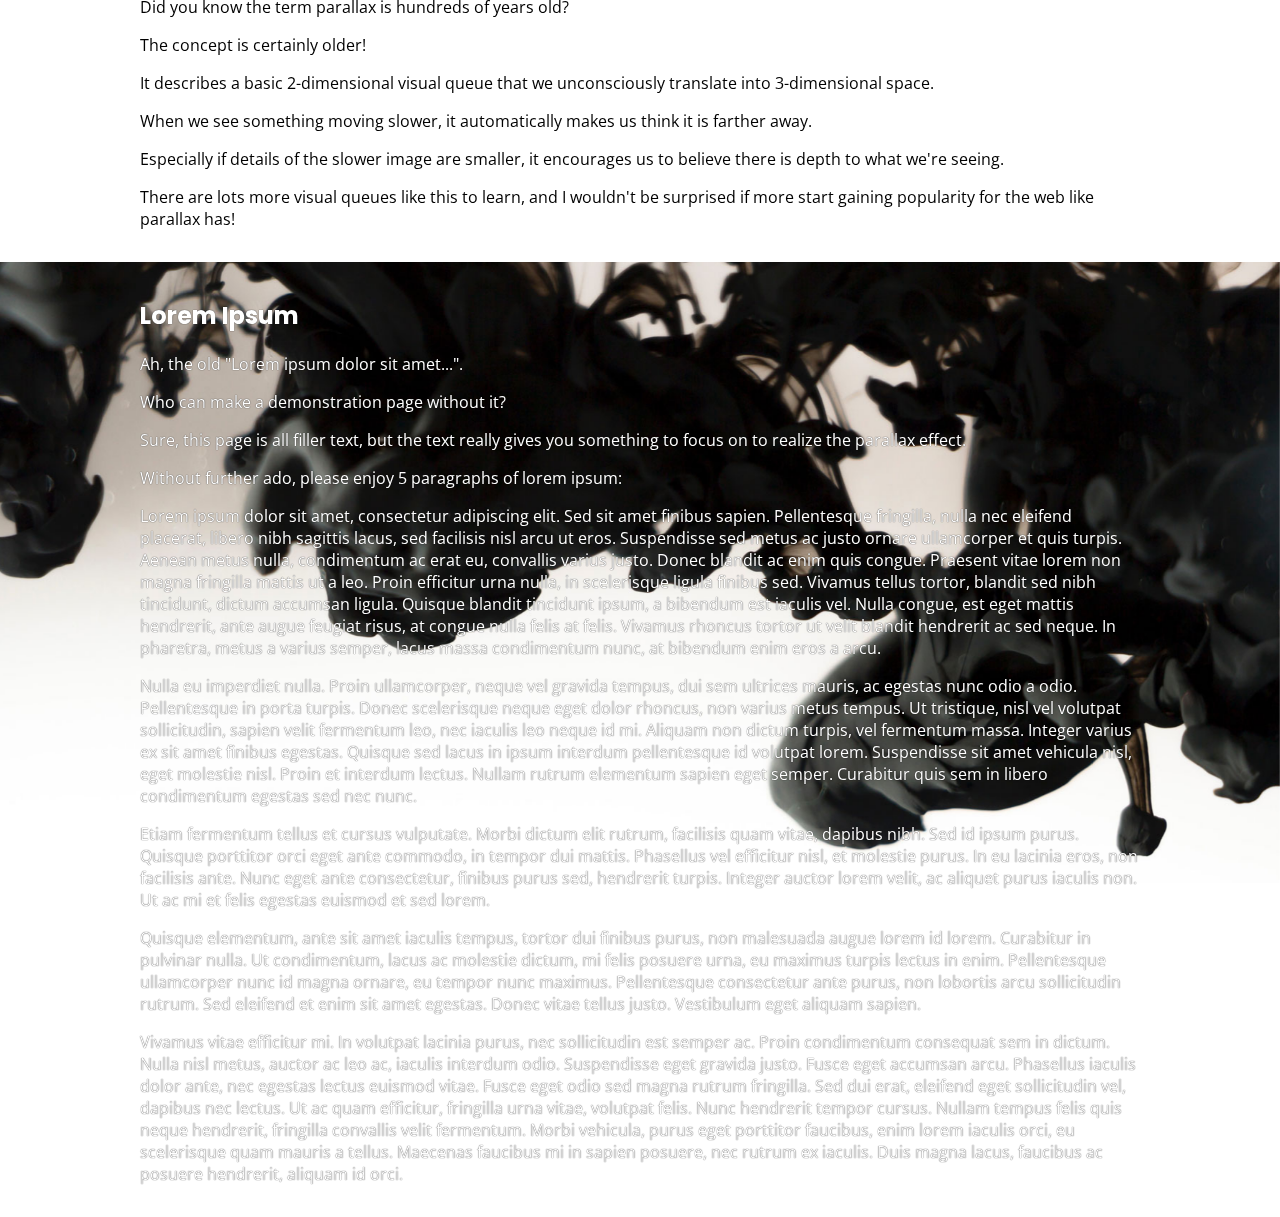
<file: parallax/index.html>
<!doctype html>
<html>
<head>
	<!-- scripting -->
	<script src="https://code.jquery.com/jquery-3.3.1.min.js" integrity="sha256-FgpCb/KJQlLNfOu91ta32o/NMZxltwRo8QtmkMRdAu8=" crossorigin="anonymous"></script>
	<script src="../assets/jquery.scrollRelation.min.js?v=2.0.2"></script>
	<script>
		function myParallax(){
			requestAnimationFrame(function(){
				//adjust the header
				var offsetPercent = $('#parallaxTop').scrollRelation({relation:'top', invert:true}) * 35;
				$('#parallaxTop .parallax').css({top:offsetPercent + '%'});

				//adjust the middle element
				offsetPercent = ($('#parallaxMiddle').scrollRelation() * -50) - 50;
				$('#parallaxMiddle .parallax').css({top:offsetPercent + '%'});

				//adjust the footer
				offsetPercent = $('#parallaxBottom').scrollRelation({relation:'bottom', invert:true}) * 35;
				$('#parallaxBottom .parallax').css({top:offsetPercent + '%'});
			});
		}
		//events
		$(window).on('scroll', myParallax).on('resize', myParallax);
		$(myParallax);
	</script>
	<!-- styling -->
	<style>
		.parallaxParent {
			position: relative;
			overflow: hidden;
		}
		.parallax {
			position: absolute;
			top: 0;
			width: 100%;
			height: 100%;
			z-index: -1;
			will-change: top;
		}
		#parallaxTop {
			height: 100vh;
		}
		#parallaxTop .parallax {
			background: url('../assets/bg1.jpg') center center no-repeat;
			background-size: cover;
		}
		#parallaxMiddle .parallax {
			height: 200%;
			background: url('../assets/bg2.jpg') center center no-repeat;
			background-size: cover;
		}
		#parallaxBottom .parallax {
			background: url('../assets/bg4.jpg') center center no-repeat;
			background-size: cover;
		}
	</style>
	<link rel="stylesheet" type="text/css" href="page-styling.css" />
	<!-- meta -->
	<title>Parallax Example | jQuery scrollRelation</title>
	<meta charset="utf-8" />
	<meta name="viewport" content="width=device-width, initial-scale=1, shrink-to-fit=no" />
	<meta name="keywords" content="scrollRelation parallax, parallax example, parallax website example, parallax demo" />
	<meta name="description" content="Create custom parallax effects and more with the simple jQuery scrollRelation plugin." />
</head>
<body>
<div id="parallaxTop" class="parallaxParent">
	<div class="parallax"></div>
	<div class="centerMe">
		<h1>Parallax Example</h1>
		<h3>Using jQuery scrollRelation</h3>
	</div>
</div>

<section class="container p-3">
	<h2>View Source</h2>
	<p>View the page source for insight into how you can use the very simple calculation from the jQuery
		<a href="https://github.com/joe-hx/jquery-scrollRelation">scrollRelation</a> plugin to create your own
		custom parallax effects.</p>
	<p>The effects on this page are completely dynamic and accommodate the size of the content, but this code might
		not work for every case or screen size as-is.</p>
	<p>Each background is attached to a moving .parallax div with an initial position set, and a script calculation
		moving the element to the maximum desired offset.</p>
	<p><a href="https://github.com/joe-hx/jquery-scrollRelation">scrollRelation</a> takes care of scaling that offset
		when you scroll!</p>
</section>
<section id="parallaxMiddle" class="parallaxParent">
	<div class="parallax"></div>
	<div class="container p-3">
		<h2>Documentation</h2>
		<p>If you want to know more, you should really check out the
			<a href="https://github.com/joe-hx/jquery-scrollRelation">scrollRelation GitHub repository</a>.</p>
		<p>&nbsp;</p>
		<p>The repository page should always be the go-to source for documentation, issue tracking, feature requests,
			and really anything you want to know about this plugin.</p>
		<p>&nbsp;</p>
	</div>
</section>
<section class="container p-3">
	<h2>Parallax</h2>
	<p>Did you know the term parallax is hundreds of years old?</p>
	<p>The concept is certainly older!</p>
	<p>It describes a basic 2-dimensional visual queue that we unconsciously translate into 3-dimensional space.</p>
	<p>When we see something moving slower, it automatically makes us think it is farther away.</p>
	<p>Especially if details of the slower image are smaller, it encourages us to believe there is depth to what we're seeing.</p>
	<p>There are lots more visual queues like this to learn, and I wouldn't be surprised if more start
		gaining popularity for the web like parallax has!</p>
</section>

<section id="parallaxBottom" class="parallaxParent">
	<div class="parallax"></div>
	<div class="container text-white p-3">
		<h2>Lorem Ipsum</h2>
		<p>Ah, the old "Lorem ipsum dolor sit amet...".</p>
		<p>Who can make a demonstration page without it?</p>
		<p>Sure, this page is all filler text, but the text really gives you something to focus on
			to realize the parallax effect.</p>
		<p>Without further ado, please enjoy 5 paragraphs of lorem ipsum:</p>
		<p>Lorem ipsum dolor sit amet, consectetur adipiscing elit. Sed sit amet finibus sapien. Pellentesque fringilla, nulla nec eleifend placerat, libero nibh sagittis lacus, sed facilisis nisl arcu ut eros. Suspendisse sed metus ac justo ornare ullamcorper et quis turpis. Aenean metus nulla, condimentum ac erat eu, convallis varius justo. Donec blandit ac enim quis congue. Praesent vitae lorem non magna fringilla mattis ut a leo. Proin efficitur urna nulla, in scelerisque ligula finibus sed. Vivamus tellus tortor, blandit sed nibh tincidunt, dictum accumsan ligula. Quisque blandit tincidunt ipsum, a bibendum est iaculis vel. Nulla congue, est eget mattis hendrerit, ante augue feugiat risus, at congue nulla felis at felis. Vivamus rhoncus tortor ut velit blandit hendrerit ac sed neque. In pharetra, metus a varius semper, lacus massa condimentum nunc, at bibendum enim eros a arcu.</p>
		<p>Nulla eu imperdiet nulla. Proin ullamcorper, neque vel gravida tempus, dui sem ultrices mauris, ac egestas nunc odio a odio. Pellentesque in porta turpis. Donec scelerisque neque eget dolor rhoncus, non varius metus tempus. Ut tristique, nisl vel volutpat sollicitudin, sapien velit fermentum leo, nec iaculis leo neque id mi. Aliquam non dictum turpis, vel fermentum massa. Integer varius ex sit amet finibus egestas. Quisque sed lacus in ipsum interdum pellentesque id volutpat lorem. Suspendisse sit amet vehicula nisl, eget molestie nisl. Proin et interdum lectus. Nullam rutrum elementum sapien eget semper. Curabitur quis sem in libero condimentum egestas sed nec nunc.</p>
		<p>Etiam fermentum tellus et cursus vulputate. Morbi dictum elit rutrum, facilisis quam vitae, dapibus nibh. Sed id ipsum purus. Quisque porttitor orci eget ante commodo, in tempor dui mattis. Phasellus vel efficitur nisl, et molestie purus. In eu lacinia eros, non facilisis ante. Nunc eget ante consectetur, finibus purus sed, hendrerit turpis. Integer auctor lorem velit, ac aliquet purus iaculis non. Ut ac mi et felis egestas euismod et sed lorem.</p>
		<p>Quisque elementum, ante sit amet iaculis tempus, tortor dui finibus purus, non malesuada augue lorem id lorem. Curabitur in pulvinar nulla. Ut condimentum, lacus ac molestie dictum, mi felis posuere urna, eu maximus turpis lectus in enim. Pellentesque ullamcorper nunc id magna ornare, eu tempor nunc maximus. Pellentesque consectetur ante purus, non lobortis arcu sollicitudin rutrum. Sed eleifend et enim sit amet egestas. Donec vitae tellus justo. Vestibulum eget aliquam sapien.</p>
		<p>Vivamus vitae efficitur mi. In volutpat lacinia purus, nec sollicitudin est semper ac. Proin condimentum consequat sem in dictum. Nulla nisl metus, auctor ac leo ac, iaculis interdum odio. Suspendisse eget gravida justo. Fusce eget accumsan arcu. Phasellus iaculis dolor ante, nec egestas lectus euismod vitae. Fusce eget odio sed magna rutrum fringilla. Sed dui erat, eleifend eget sollicitudin vel, dapibus nec lectus. Ut ac quam efficitur, fringilla urna vitae, volutpat felis. Nunc hendrerit tempor cursus. Nullam tempus felis quis neque hendrerit, fringilla convallis velit fermentum. Morbi vehicula, purus eget porttitor faucibus, enim lorem iaculis orci, eu scelerisque quam mauris a tellus. Maecenas faucibus mi in sapien posuere, nec rutrum ex iaculis. Duis magna lacus, faucibus ac posuere hendrerit, aliquam id orci.</p>
	</div>
</section>
</body>
</html>
</file>
<file: parallax/page-styling.css>
@import url('https://fonts.googleapis.com/css?family=Open+Sans|Poppins:700');

body {
	margin: 0;
	padding: 0;
	font-family: 'Open Sans', sans-serif;
	font-size:16px;
}

h1, h2, h3 {
	font-family: 'Poppins', sans-serif;
	text-shadow: 1px 1px 1px white;
}

.centerMe {
	position: relative;
	display: inline-block;
	left: 50%;
	top: 50%;
	transform: translate(-50%, -50%);
	text-align: center;
}

@media screen and (min-width:650px){
	.container {
		width: 1000px;
		max-width: 80%;
		margin:auto;
	}
}

.p-3 {
	padding: 1rem;
}
.text-white{
	color:white;
	text-shadow: 0 0 1px black;
}
.text-white h2 {
	text-shadow: 0 0 1px black;
}
</file>
